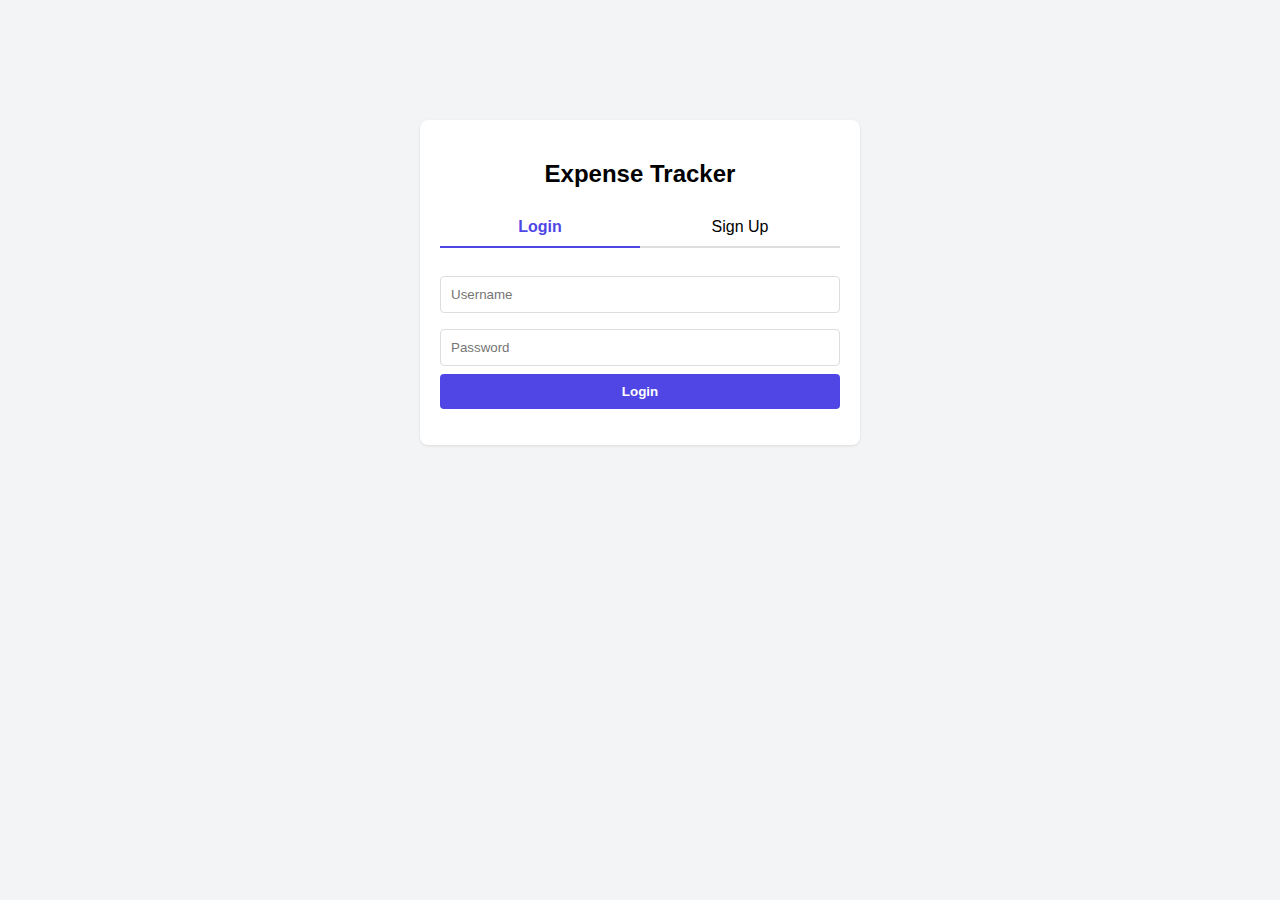
<file: app_default_25_12_23_11_25_26/target/classes/static/index.html>
<!DOCTYPE html>
<html lang="en">
<head>
    <meta charset="UTF-8">
    <title>Expense Tracker - Login</title>
    <link rel="stylesheet" href="css/styles.css">
</head>
<body>
    <div class="auth-box card">
        <h2 style="text-align: center;">Expense Tracker</h2>
        <div class="tabs">
            <div id="loginTab" class="tab active" onclick="toggleAuth('login')">Login</div>
            <div id="signupTab" class="tab" onclick="toggleAuth('signup')">Sign Up</div>
        </div>
        <div id="authForm">
            <input type="text" id="username" placeholder="Username">
            <input type="password" id="password" placeholder="Password">
            <button id="authBtn" onclick="handleAuth()">Login</button>
        </div>
        <p id="authMsg" style="color: red; text-align: center;"></p>
    </div>
    <script>
        let mode = 'login';
        if (localStorage.getItem('token')) window.location.href = 'dashboard.html';

        function toggleAuth(m) {
            mode = m;
            document.getElementById('loginTab').classList.toggle('active', m === 'login');
            document.getElementById('signupTab').classList.toggle('active', m === 'signup');
            document.getElementById('authBtn').innerText = m === 'login' ? 'Login' : 'Sign Up';
        }

        async function handleAuth() {
            const username = document.getElementById('username').value;
            const password = document.getElementById('password').value;
            const url = mode === 'login' ? '/api/auth/signin' : '/api/auth/signup';
            
            try {
                const res = await fetch(url, {
                    method: 'POST',
                    headers: { 'Content-Type': 'application/json' },
                    body: JSON.stringify({ username, password })
                });
                
                if (res.ok) {
                    if (mode === 'login') {
                        const data = await res.json();
                        localStorage.setItem('token', data.token);
                        window.location.href = 'dashboard.html';
                    } else {
                        alert('Signup successful! Please login.');
                        toggleAuth('login');
                    }
                } else {
                    const errorText = await res.text();
                    document.getElementById('authMsg').innerText = errorText || 'Authentication Failed';
                }
            } catch (e) {
                document.getElementById('authMsg').innerText = 'Server Error';
            }
        }
    </script>
</body>
</html>
</file>
<file: app_default_25_12_23_11_25_26/target/classes/static/css/styles.css>
:root {
    --primary: #4f46e5;
    --danger: #ef4444;
    --bg: #f3f4f6;
    --card: #ffffff;
}
body { font-family: 'Inter', sans-serif; background: var(--bg); margin: 0; padding: 20px; }
.container { max-width: 1000px; margin: 0 auto; }
.card { background: var(--card); padding: 20px; border-radius: 8px; box-shadow: 0 1px 3px rgba(0,0,0,0.1); margin-bottom: 20px; }
.grid { display: grid; grid-template-columns: 1fr 1fr; gap: 20px; }
@media (max-width: 768px) { .grid { grid-template-columns: 1fr; } }
input, select { width: 100%; padding: 10px; margin: 8px 0; border: 1px solid #ddd; border-radius: 4px; box-sizing: border-box; }
button { width: 100%; padding: 10px; background: var(--primary); color: white; border: none; border-radius: 4px; cursor: pointer; font-weight: 600; }
button:hover { opacity: 0.9; }
button.delete-btn { background: var(--danger); padding: 5px 10px; width: auto; }
.warning { background: #fee2e2; color: var(--danger); padding: 15px; border-radius: 4px; border: 1px solid var(--danger); margin-bottom: 20px; display: none; text-align: center; font-weight: bold; }
table { width: 100%; border-collapse: collapse; margin-top: 10px; }
th, td { text-align: left; padding: 12px; border-bottom: 1px solid #eee; }
.auth-box { max-width: 400px; margin: 100px auto; }
.tabs { display: flex; margin-bottom: 20px; }
.tab { flex: 1; padding: 10px; text-align: center; cursor: pointer; border-bottom: 2px solid #ddd; }
.tab.active { border-color: var(--primary); color: var(--primary); font-weight: bold; }
</file>
